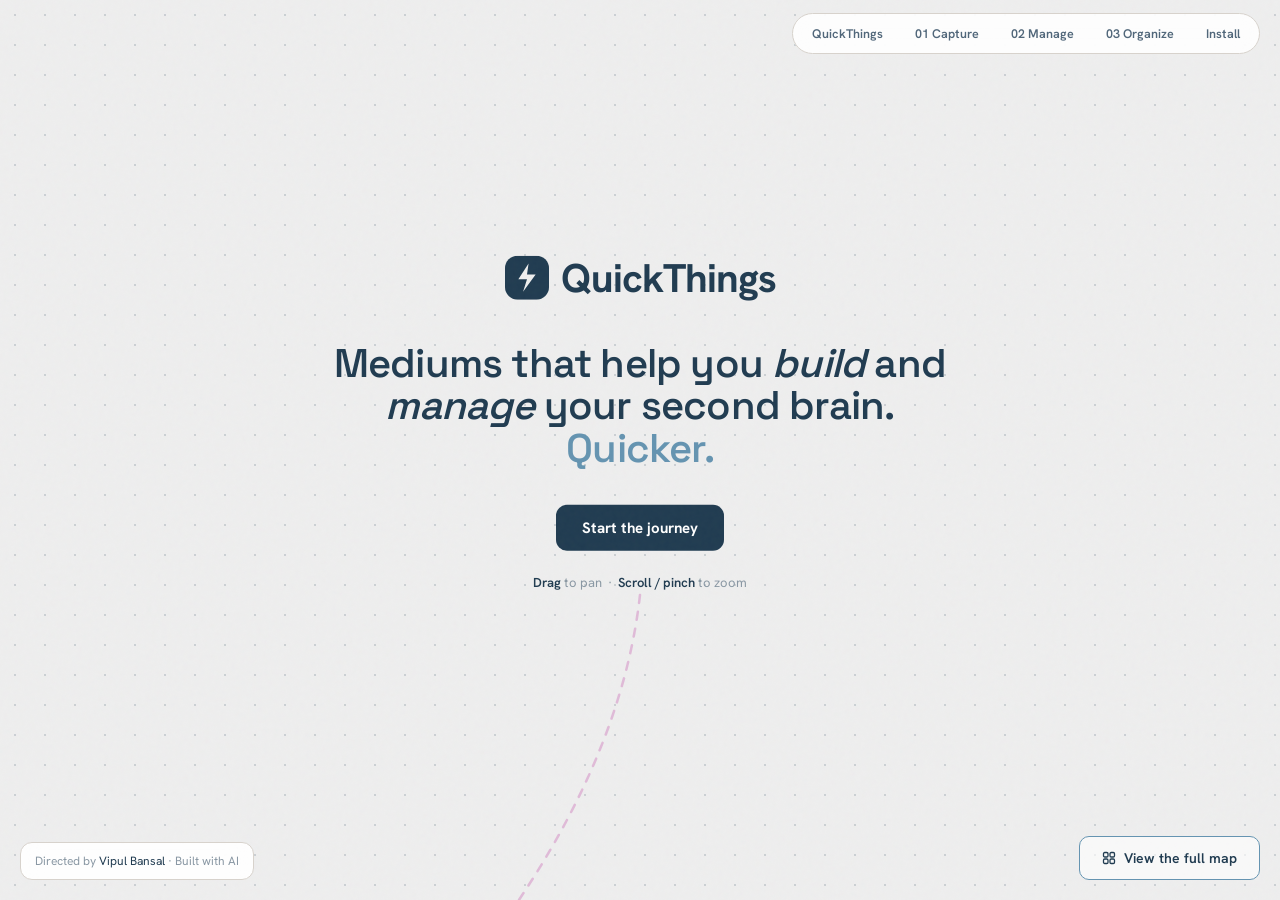
<file: index.html>
<!DOCTYPE html>
<html lang="en">
<head>
  <meta charset="UTF-8">
  <meta name="viewport" content="width=device-width, initial-scale=1.0, maximum-scale=1.0, user-scalable=no">
  <title>QuickThings — Your Obsidian knowledge workflow, complete.</title>
  <link rel="canonical" href="https://quickthings.in">
  <link rel="sitemap" type="application/xml" href="/sitemap.xml">
  <meta name="description" content="Explore the QuickClip product family as a knowledge map — capture from the web, manage in Obsidian, organize into connected knowledge.">
  <meta name="theme-color" content="#EEEEEE">
  <meta property="og:type"        content="website">
  <meta property="og:url"         content="https://quickthings.in">
  <meta property="og:site_name"   content="QuickThings">
  <meta property="og:title"       content="QuickThings — Your Obsidian knowledge workflow, complete.">
  <meta property="og:description" content="Explore the QuickClip product family as a knowledge map — capture from the web, manage in Obsidian, organize into connected knowledge.">
  <meta name="twitter:card"        content="summary_large_image">
  <meta name="twitter:title"       content="QuickThings — Your Obsidian knowledge workflow, complete.">
  <meta name="twitter:description" content="Explore the QuickClip product family as a knowledge map — capture from the web, manage in Obsidian, organize into connected knowledge.">
  <meta property="og:image"        content="https://quickthings.in/assets/quickthings-OG.png">
  <meta property="og:image:width"  content="1200">
  <meta property="og:image:height" content="630">
  <meta property="og:image:alt"    content="QuickThings — Capture, Manage, Organize your Obsidian knowledge">
  <meta name="twitter:image"       content="https://quickthings.in/assets/quickthings-OG.png">
  <link rel="icon" href="assets/logo.svg" type="image/svg+xml">
  <link rel="preconnect" href="https://fonts.googleapis.com">
  <link rel="preconnect" href="https://fonts.gstatic.com" crossorigin>
  <link href="https://fonts.googleapis.com/css2?family=Hanken+Grotesk:ital,wght@0,400..700;1,400..700&family=Space+Grotesk:wght@400..700&display=swap" rel="stylesheet">
  <link rel="stylesheet" href="style.css">
  <script type="application/ld+json">
  {
    "@context": "https://schema.org",
    "@graph": [
      {
        "@type": "Organization",
        "@id": "https://quickthings.in/#organization",
        "name": "QuickThings",
        "url": "https://quickthings.in",
        "logo": "https://quickthings.in/assets/logo.svg",
        "description": "Personal knowledge management tools built for Obsidian users."
      },
      {
        "@type": "WebSite",
        "@id": "https://quickthings.in/#website",
        "url": "https://quickthings.in",
        "name": "QuickThings",
        "publisher": { "@id": "https://quickthings.in/#organization" }
      }
    ]
  }
  </script>
</head>
<body>

  <noscript>
    <div class="nojs">
      <p>QuickThings is an interactive map — it needs JavaScript to pan and zoom.<br>
      Please enable JavaScript to explore.</p>
    </div>
  </noscript>

  <!-- TOP CHROME -->
  <div class="topbar">
    <a href="index.html" class="brand" title="QuickThings">
      <svg width="24" height="24" viewBox="0 0 28 28" fill="none" xmlns="http://www.w3.org/2000/svg">
        <rect width="28" height="28" rx="8" fill="#213C51"/>
        <path d="M15 5L8.5 15h5.5l-2.5 8 8-11h-5.5z" fill="#EEEEEE"/>
      </svg>
      <span class="brand-name">QuickThings</span>
    </a>

    <div class="chips" role="tablist" aria-label="Map destinations">
      <button class="chip" data-go="hub">QuickThings</button>
      <button class="chip" data-go="capture">01 Capture</button>
      <button class="chip" data-go="manage">02 Manage</button>
      <button class="chip" data-go="organize">03 Organize</button>
      <button class="chip" data-go="install">Install</button>
    </div>

  </div>

  <!-- THE CANVAS -->
  <div class="viewport" id="viewport">
    <div class="world" id="world">

      <!-- pipeline edges -->
      <svg class="edges" viewBox="0 0 3550 2600" xmlns="http://www.w3.org/2000/svg">
        <!-- Capture popup right → Manage left -->
        <path class="edge" d="M 868 1400 C 990 1540, 1150 1640, 1340 1680"/>
        <!-- Manage right → Organize left -->
        <path class="edge" d="M 2003 1680 C 2180 1560, 2390 1480, 2531 1380"/>
        <!-- Organize → Install -->
        <path class="edge quiet" d="M 3070 1430 C 2930 1760, 2300 2200, 1970 2500"/>
        <!-- Hub → Capture (faint) -->
        <path class="edge quiet" d="M 1600 400 C 1560 760, 1140 1080, 870 1230"/>
        <g>
          <rect x="979" y="1564" width="204" height="26" rx="13" fill="#e9f0f5" stroke="rgba(101,148,177,0.5)" stroke-width="1.5"/>
          <text class="edge-label" x="1081" y="1582" text-anchor="middle">saves to your vault</text>
        </g>
        <g>
          <rect x="2212" y="1512" width="110" height="26" rx="13" fill="#e9f0f5" stroke="rgba(101,148,177,0.5)" stroke-width="1.5"/>
          <text class="edge-label" x="2267" y="1530" text-anchor="middle">classify</text>
        </g>
      </svg>

      <!-- HUB -->
      <div class="hub">
        <a href="index.html" class="hub-brand" title="QuickThings">
          <svg width="44" height="44" viewBox="0 0 28 28" fill="none" xmlns="http://www.w3.org/2000/svg">
            <rect width="28" height="28" rx="8" fill="#213C51"/>
            <path d="M15 5L8.5 15h5.5l-2.5 8 8-11h-5.5z" fill="#EEEEEE"/>
          </svg>
          <span class="brand-name">QuickThings</span>
        </a>
        <h1 class="hub-sub">Mediums that help you <i>build</i> and <i>manage</i> your second brain.<br><em>Quicker.</em></h1>
        <div class="hub-actions">
          <button class="btn-primary large" data-go="capture">Start the journey</button>
        </div>
        <div class="hub-hint"><b>Drag</b> to pan &nbsp;·&nbsp; <b>Scroll / pinch</b> to zoom</div>
      </div>

      <!-- CLUSTER 01: CAPTURE -->
      <div class="cluster" style="left: 530px; top: 1380px;" data-go="capture">
        <div class="ghost-num">01</div>
        <div class="cluster-row">
          <div class="info-card" id="cap-card">
            <div class="info-tag">QuickClip Capture · Chrome Extension</div>
            <h2>Capture everything <em>that's important.</em></h2>
            <p class="sub">Text highlights on webpages or PDFs, full web page, tweet, YouTube or Vimeo video moments, into your vault as clean Markdown, tagged with recall notes.</p>
            <ul class="feat">
              <li>Highlights stay marked on revisit</li>
              <li>Tag suggestions based on your usage history</li>
              <li>Manage multiple vaults in just a switch</li>
              <li>Add directly to your Daily Note (try clicking on the Daily Note toggle →)</li>
            </ul>
            <a href="https://chromewebstore.google.com/detail/quickclip-capture/edabdpgppnhbogfpdghjekdalmipflel" target="_blank" rel="noopener" class="btn-primary">Add to Chrome - It's free</a>
          </div>
          <div class="popup-mockup" id="cap-popup">
            <div class="pm-topbar">
              <div class="pm-topbar-left">
                <span class="pm-logo">QuickClip Capture</span>
                <div class="pm-vault-switcher">
                  <span class="pm-online-dot"></span>
                  <span>My Vault</span>
                  <span class="pm-vault-arrow">▾</span>
                </div>
              </div>
              <div class="pm-settings-icon">
                <svg xmlns="http://www.w3.org/2000/svg" width="15" height="15" viewBox="0 0 24 24" fill="none" stroke="currentColor" stroke-width="2" stroke-linecap="round" stroke-linejoin="round"><path d="M12.22 2h-.44a2 2 0 0 0-2 2v.18a2 2 0 0 1-1 1.73l-.43.25a2 2 0 0 1-2 0l-.15-.08a2 2 0 0 0-2.73.73l-.22.38a2 2 0 0 0 .73 2.73l.15.1a2 2 0 0 1 1 1.72v.51a2 2 0 0 1-1 1.74l-.15.09a2 2 0 0 0-.73 2.73l.22.38a2 2 0 0 0 2.73.73l.15-.08a2 2 0 0 1 2 0l.43.25a2 2 0 0 1 1 1.73V20a2 2 0 0 0 2 2h.44a2 2 0 0 0 2-2v-.18a2 2 0 0 1 1-1.73l.43-.25a2 2 0 0 1 2 0l.15.08a2 2 0 0 0 2.73-.73l.22-.39a2 2 0 0 0-.73-2.73l-.15-.08a2 2 0 0 1-1-1.74v-.5a2 2 0 0 1 1-1.74l.15-.09a2 2 0 0 0 .73-2.73l-.22-.38a2 2 0 0 0-2.73-.73l-.15.08a2 2 0 0 1-2 0l-.43-.25a2 2 0 0 1-1-1.73V4a2 2 0 0 0-2-2z"/><circle cx="12" cy="12" r="3"/></svg>
              </div>
            </div>
            <div class="pm-body">
              <div class="pm-folder-section" id="pm-folder-section">
                <span class="pm-field-label">Folder</span>
                <div class="pm-folder-picker pm-folder-val">PKM Notes</div>
              </div>
              <div class="pm-field-label-row">
                <span class="pm-field-label">Destination</span>
                <div class="pm-toggle-row" id="pm-daily-toggle" style="cursor:pointer">
                  <div class="pm-toggle-track" id="pm-toggle-track"><div class="pm-toggle-thumb" id="pm-toggle-thumb"></div></div>
                  <span>Daily Note</span>
                </div>
              </div>
              <div class="pm-input pm-dest-val" id="pm-dest-normal">Building a Second Brain</div>
              <div class="pm-daily-note-target pm-collapsed" id="pm-dest-daily">
                <span>📅</span> Daily Notes / <span id="pm-daily-date">June 13, 2026.md</span>
              </div>
              <span class="pm-field-label">Tags</span>
              <div class="pm-tags-box pm-tags-val">
                <span class="pm-chip">#pkm</span>
                <span class="pm-chip">#ideas</span>
                              </div>
              <span class="pm-field-label">Note</span>
              <div class="pm-textarea pm-note-val" style="color:var(--text-2)">Connect to Zettelkasten entry on knowledge synthesis.</div>
              <div class="pm-save-btn" id="pm-save-btn">Save Highlight</div>
              <div class="pm-full-page-btn" id="pm-full-page-btn">or save full page</div>
              <div class="pm-open-obsidian" id="pm-open-obsidian">Open in Obsidian →</div>
              <div class="pm-status" id="pm-status">
                <span class="pm-status-icon">📋</span>
                <div class="pm-status-body">
                  <strong>Highlight ready</strong>
                  <em>"the best ideas come from connecting what you already know"</em>
                </div>
              </div>
            </div>
          </div>
        </div>
      </div>

      <!-- CLUSTER 02: MANAGE -->
      <div class="cluster teal" style="left: 1640px; top: 1740px;" data-go="manage">
        <div class="ghost-num">02</div>
        <div class="cluster-row">
          <div class="ob-window" id="mgr-window">
            <div class="ob-titlebar">
              <span class="ob-dot"></span><span class="ob-dot"></span><span class="ob-dot"></span>
              <span class="ob-title">PKM Research - Obsidian</span>
            </div>
            <div class="ob-body">

              <!-- HIGHLIGHT -->
              <div class="ob-clip-view active" data-clip="highlight">
                <div class="ob-heading">Building a Second Brain</div>
                <div class="qc-note"><svg class="qc-note-icon" width="12" height="12" viewBox="0 0 14 14" fill="none" stroke="currentColor" stroke-width="1.4" stroke-linejoin="round" stroke-linecap="round"><path d="M2 2h10a1 1 0 011 1v6a1 1 0 01-1 1H5l-3 2V3a1 1 0 011-1z"/></svg> Connect to Zettelkasten entry on knowledge synthesis.</div>
                <div class="qc-callout">
                  <div class="qc-head">
                    <svg width="12" height="12" viewBox="0 0 14 14" fill="none"><path d="M2 8.5L7 2h2L6 7h4l-6.5 5.5L6 8.5H2z" fill="#f0a585"/></svg>
                    Highlight - The best ideas come from…
                  </div>
                  <div class="qc-body">the best ideas come from connecting what you already know</div>
                  <div class="qc-meta">
                    <span class="qc-tag">#pkm</span><span class="qc-tag">#ideas</span>
                    <span>·</span><span>26 May 2026</span>
                    <span class="qc-close">×</span>
                  </div>
                </div>
              </div>

              <!-- FULL PAGE -->
              <div class="ob-clip-view" data-clip="full-page">
                <div class="ob-heading">Building a Second Brain</div>
                <div class="qc-fp-bar"><div class="qc-fp-fill" style="width:32%"></div></div>
                <div class="qc-fp-meta">
                  <span>Tiago Forte</span><span class="sep">·</span><span>8 min read</span><span class="sep">·</span><span>1,840 words</span>
                </div>
                <div class="qc-fp-sub">12 Apr 2026 · fortelabs.com</div>
                <p class="qc-fp-body">The best ideas don't come from reading more books, they come from connecting what you already know and building a system that surfaces them when you need them most…</p>
                <div class="qc-meta" style="margin-top:9px">
                  <span class="qc-tag">#pkm</span><span class="qc-tag">#ideas</span>                  <span>·</span><span>26 May 2026</span>
                </div>
              </div>

              <!-- TWEET -->
              <div class="ob-clip-view" data-clip="tweet">
                <div class="qc-note"><svg class="qc-note-icon" width="12" height="12" viewBox="0 0 14 14" fill="none" stroke="currentColor" stroke-width="1.4" stroke-linejoin="round" stroke-linecap="round"><path d="M2 2h10a1 1 0 011 1v6a1 1 0 01-1 1H5l-3 2V3a1 1 0 011-1z"/></svg> connecting ideas over time</div>
                <div class="qc-tweet-card">
                  <div class="qc-tweet-top">
                    <div class="qc-avatar">TF</div>
                    <div>
                      <div class="qc-tname">Tiago Forte</div>
                      <div class="qc-thandle">@tiagoforte</div>
                    </div>
                  </div>
                  <div class="qc-tweet-text">The best ideas don't come from reading more. They come from connecting what you already know.</div>
                  <div class="qc-tweet-foot">♥ 2.4k &nbsp;·&nbsp; ↩ 847 &nbsp;·&nbsp; 14 May 2026</div>
                </div>
                <div class="qc-meta" style="margin-top:9px">
                  <span class="qc-tag">#pkm</span><span class="qc-tag">#ideas</span>
                  <span>·</span><span>26 May 2026</span>
                  <span class="qc-close">×</span>
                </div>
              </div>

              <!-- PDF HIGHLIGHT -->
              <div class="ob-clip-view" data-clip="pdf">
                <div class="ob-heading">BASB_Notes.pdf</div>
                <div class="qc-callout">
                  <div class="qc-head">
                    <svg width="12" height="12" viewBox="0 0 14 14" fill="none"><rect x="2" y="1" width="8" height="11" rx="1" stroke="#f0a585" stroke-width="1.3" fill="none"/><path d="M4 5h5M4 7h5M4 9h3" stroke="#f0a585" stroke-width="1.1" stroke-linecap="round"/></svg>
                    PDF Highlight - Page 47
                  </div>
                  <div class="qc-body">the best ideas come from connecting what you already know</div>
                  <div class="qc-meta">
                    <span class="qc-tag">#pkm</span><span class="qc-tag">#ideas</span>
                    <span>·</span><span>26 May 2026</span>
                    <span class="qc-close">×</span>
                  </div>
                </div>
              </div>

              <!-- VIDEO CLIP -->
              <div class="ob-clip-view" data-clip="video">
                <div class="qc-vthumb">
                  <div class="qc-vplay">▶</div>
                  <div>
                    <div class="qc-vtitle">Building a Second Brain</div>
                    <div class="qc-vchan">Ali Abdaal · YouTube</div>
                  </div>
                  <div class="qc-vscrub"><div class="qc-vscrub-fill"></div></div>
                </div>
                <table class="qc-vtable">
                  <thead><tr>
                    <th>TIME</th><th>NOTE</th><th>TAGS</th><th></th>
                  </tr></thead>
                  <tbody>
                    <tr>
                      <td><span class="qc-ts">▶ 2:15</span></td>
                      <td>on capturing ideas before they fade</td>
                      <td><span class="qc-tag">#pkm</span></td>
                      <td><span class="qc-close">×</span></td>
                    </tr>
                    <tr>
                      <td><span class="qc-ts">▶ 8:42</span></td>
                      <td>CODE method explained</td>
                      <td><span class="qc-tag">#ideas</span></td>
                      <td><span class="qc-close">×</span></td>
                    </tr>
                    <tr>
                      <td><span class="qc-ts">▶ 14:30</span></td>
                      <td>connecting notes with links</td>
                      <td><span class="qc-tag">#pkm</span></td>
                      <td><span class="qc-close">×</span></td>
                    </tr>
                  </tbody>
                </table>
              </div>

              <!-- IMAGE -->
              <div class="ob-clip-view" data-clip="image">
                <div class="qc-note"><svg class="qc-note-icon" width="12" height="12" viewBox="0 0 14 14" fill="none" stroke="currentColor" stroke-width="1.4" stroke-linejoin="round" stroke-linecap="round"><path d="M2 2h10a1 1 0 011 1v6a1 1 0 01-1 1H5l-3 2V3a1 1 0 011-1z"/></svg> screenshot from PKM workflow</div>
                <div class="qc-img-mock">
                  <svg width="40" height="30" viewBox="0 0 40 30" fill="none" xmlns="http://www.w3.org/2000/svg">
                    <rect width="40" height="30" rx="3" fill="rgba(255,255,255,0.04)"/>
                    <path d="M4 22 L12 14 L18 20 L26 10 L36 22Z" fill="rgba(101,148,177,0.28)" stroke="rgba(101,148,177,0.55)" stroke-width="1" stroke-linejoin="round"/>
                    <circle cx="10" cy="9" r="3" fill="rgba(221,174,211,0.6)"/>
                  </svg>
                </div>
                <div class="qc-meta" style="margin-top:7px">
                  <span class="qc-tag">#pkm</span><span class="qc-tag">#ideas</span>
                  <span>·</span><span>26 May 2026</span>
                  <span class="qc-close">×</span>
                </div>
              </div>

            </div>
          </div>
          <div class="info-card" id="mgr-card">
            <div class="info-tag">QuickClip Capture Manager · Obsidian plugin</div>
            <h2>Your web captures, <em>beautifully rendered.</em></h2>
            <p class="sub">The only web clipper with a companion manager inside Obsidian, a native reading view, plus a panel to edit, annotate, and delete without hunting through files.</p>
            <ul class="feat">
              <li>Rich reading view, all clip types</li>
              <li>Inline tag &amp; note editing</li>
              <li>Collapsible cards, per-type colors</li>
            </ul>
            <a href="https://community.obsidian.md/plugins/quickclip-capture" target="_blank" rel="noopener" class="btn-primary">Install Plugin</a>
          </div>
        </div>
      </div>

      <!-- CLUSTER 03: ORGANIZE -->
      <div class="cluster navy" style="left: 2980px; top: 1380px;" data-go="organize">
        <div class="ghost-num">03</div>
        <div class="cluster-row">
          <div class="info-card" id="org-card">
            <div class="info-tag">Quick Organize · Obsidian plugin</div>
            <h2>Capturing is easy. <em>Processing is hard.</em></h2>
            <p class="sub">A dashboard that classifies, links, and tracks all your notes into organized knowledge. Based on <a href="https://portent.md/" target="_blank" rel="noopener" class="okf-link">PORTENT</a>, supports <span class="okf-wrap"><a href="https://cloud.google.com/blog/products/data-analytics/how-the-open-knowledge-format-can-improve-data-sharing/" target="_blank" rel="noopener" class="okf-link">OKF</a><span class="tooltip">Open Knowledge Format</span></span></p>
            <ul class="feat">
              <li>Portent type system - 8 types</li>
              <li>Link clips to projects &amp; topics</li>
              <li>Organized tracker &amp; archive</li>
            </ul>
            <a href="https://community.obsidian.md/plugins/quickclip-organize" target="_blank" rel="noopener" class="btn-primary">Install Plugin</a>
          </div>
          <div class="org-table-mock" id="org-graph">
            <div class="otm-tabs">
              <span class="otm-tab active">All Clips</span>
              <span class="otm-tab">Archived</span>
              <span class="otm-show-org"><span class="otm-chk on">✓</span> Show organized</span>
            </div>
            <div class="otm-filters">
              <span class="otm-fl">Type</span><span class="otm-fv">All types</span>
              <span class="otm-fl">Progress</span><span class="otm-fv">All</span>
              <span class="otm-fl">Date</span><span class="otm-fv">All time</span>
            </div>
            <table class="otm-table">
              <thead><tr>
                <th class="col-title">TITLE ↕</th>
                <th class="col-type">TYPE ↕</th>
                <th class="col-saved">SAVED ↓</th>
                <th class="col-belongs">BELONGS TO</th>
                <th class="col-org">Organized</th>
                <th class="col-prog">Progress</th>
              </tr></thead>
              <tbody>
                <tr>
                  <td class="otm-title">The best ideas come from…</td>
                  <td><span class="otm-badge">Note</span></td>
                  <td class="otm-muted">26 May</td>
                  <td class="otm-belongs">PKM Research</td>
                  <td class="otm-org-cell"><span class="otm-chk on">✓</span></td>
                  <td class="otm-prog"><span class="pd pd1">●</span><span class="pd pd2">●</span><span class="pd pd3 off">●</span></td>
                </tr>
                <tr>
                  <td class="otm-title">Building a Second Brain</td>
                  <td><span class="otm-badge topic">Topic</span></td>
                  <td class="otm-muted">26 May</td>
                  <td class="otm-belongs dim">Search notes…</td>
                  <td class="otm-org-cell"><span class="otm-chk"></span></td>
                  <td class="otm-prog"><span class="pd pd1">●</span><span class="pd pd2 off">●</span><span class="pd pd3 off">●</span></td>
                </tr>
                <tr>
                  <td class="otm-title">Tiago Forte</td>
                  <td><span class="otm-badge person">Person</span></td>
                  <td class="otm-muted">14 May</td>
                  <td class="otm-belongs dim">Search notes…</td>
                  <td class="otm-org-cell"><span class="otm-chk"></span></td>
                  <td class="otm-prog"><span class="pd pd1">●</span><span class="pd pd2 off">●</span><span class="pd pd3 off">●</span></td>
                </tr>
                <tr>
                  <td class="otm-title">BASB · Ali Abdaal</td>
                  <td><span class="otm-badge">Note</span></td>
                  <td class="otm-muted">12 Apr</td>
                  <td class="otm-belongs dim">Search notes…</td>
                  <td class="otm-org-cell"><span class="otm-chk"></span></td>
                  <td class="otm-prog"><span class="pd pd1">●</span><span class="pd pd2 off">●</span><span class="pd pd3 off">●</span></td>
                </tr>
                <tr>
                  <td class="otm-title">Zettelkasten</td>
                  <td><span class="otm-badge topic">Topic</span></td>
                  <td class="otm-muted">8 Apr</td>
                  <td class="otm-belongs dim">Search notes…</td>
                  <td class="otm-org-cell"><span class="otm-chk"></span></td>
                  <td class="otm-prog"><span class="pd pd1">●</span><span class="pd pd2 off">●</span><span class="pd pd3 off">●</span></td>
                </tr>
              </tbody>
            </table>
          </div>
        </div>
      </div>

      <!-- STICKIES — positioned by JS via anchorSticky() -->
      <div id="s-faster" class="sticky">
        <span class="info-icon">i<span class="tooltip">Capture remembers your last saved destination, most used tags, and save mode, so that you don't have to reselect every time.</span></span>
        ~2× faster saves
      </div>
      <div id="s-cliptypes" class="sticky t x">
        <button class="sticky-head">6 clip types</button>
        <div class="sticky-body">
          <span class="mini-chip active" data-clip="highlight">Highlight</span><span class="mini-chip" data-clip="full-page">Full page</span><span class="mini-chip" data-clip="tweet">Tweet</span><span class="mini-chip" data-clip="pdf">PDF highlight</span><span class="mini-chip" data-clip="video">Video clip</span><span class="mini-chip" data-clip="image">Image</span>
        </div>
        <span class="plus">+</span>
      </div>
      <div id="s-hunting" class="sticky">
        <span class="info-icon">i<span class="tooltip">Every clip has a one-click delete in the reading view, no file hunting or manual cleanup. The plugin dashboard helps you manage all your clips from a single place.</span></span>
        delete without hunting
      </div>
      <div id="s-filter" class="sticky t">
        <div class="sticky-body clip-type-selector">
          <button class="clip-type-btn active" data-clip="highlight">Highlight</button>
          <button class="clip-type-btn" data-clip="full-page">Full page</button>
          <button class="clip-type-btn" data-clip="tweet">Tweet</button>
          <button class="clip-type-btn" data-clip="pdf">PDF</button>
          <button class="clip-type-btn" data-clip="video">Video clip</button>
          <button class="clip-type-btn" data-clip="image">Image</button>
        </div>
      </div>
      <div id="s-portent" class="sticky x">
        <span class="info-icon">i<span class="tooltip">Portent is an open specification for portable knowledge base systems. Learn more about it <a href="https://portent.md/" target="_blank" rel="noopener">here</a>.</span></span>
        <button class="sticky-head">Portent: 8 types</button>
        <div class="sticky-body">
          <span class="legend">Actionable</span>
          <span class="mini-chip port">Project</span><span class="mini-chip port">Operation</span><span class="mini-chip port">Responsibility</span><span class="mini-chip port">Task</span>
          <span class="legend">Knowledge</span>
          <span class="mini-chip entp">Event</span><span class="mini-chip entp">Note</span><span class="mini-chip entp">Topic</span><span class="mini-chip entp">Person</span>
        </div>
        <span class="plus">+</span>
      </div>
      <div id="s-selfbuild" class="sticky t">organized notes, self building knowledge</div>

      <!-- INSTALL -->
      <div class="cluster" style="left: 1600px; top: 2500px;" data-go="install">
        <div class="install-wrap">
          <h2>Start with one. Use all <em>three.</em></h2>
          <p>Each medium works standalone. Together they complete your workflow.</p>
          <div class="cta-cards">
            <div class="cta-card">
              <div class="cta-num">01</div>
              <div class="cta-title">Capture</div>
              <p class="cta-desc">Clip the web into Obsidian in seconds - highlights, pages, tweets, PDFs, videos.</p>
              <a href="https://chromewebstore.google.com/detail/quickclip-capture/edabdpgppnhbogfpdghjekdalmipflel" target="_blank" rel="noopener" class="btn-primary">Add to Chrome</a>
            </div>
            <div class="cta-card">
              <div class="cta-num">02</div>
              <div class="cta-title">Manage</div>
              <p class="cta-desc">Render every clip as a beautiful card and manage them all inside Obsidian.</p>
              <a href="https://community.obsidian.md/plugins/quickclip-capture" target="_blank" rel="noopener" class="btn-primary">Install Plugin</a>
            </div>
            <div class="cta-card">
              <div class="cta-num">03</div>
              <div class="cta-title">Organize</div>
              <p class="cta-desc">Classify, link, and track your notes into a structured knowledge graph.</p>
              <a href="https://community.obsidian.md/plugins/quickclip-organize" target="_blank" rel="noopener" class="btn-primary">Install Plugin</a>
            </div>
          </div>
        </div>
      </div>

    </div>
  </div>

  <!-- BOTTOM CHROME -->
  <div class="hint">
    <span>Directed by <a href="https://www.linkedin.com/in/bansalvip/" target="_blank" rel="noopener">Vipul Bansal</a> · Built with AI</span>
  </div>

  <button class="btn-map" id="viewmap" style="position:fixed;right:20px;bottom:20px;z-index:100;">
    <svg id="viewmap-icon" width="14" height="14" viewBox="0 0 14 14" fill="none"><rect x="1.5" y="1.5" width="4.5" height="4.5" rx="1.2" stroke="currentColor" stroke-width="1.3"/><rect x="8" y="1.5" width="4.5" height="4.5" rx="1.2" stroke="currentColor" stroke-width="1.3"/><rect x="1.5" y="8" width="4.5" height="4.5" rx="1.2" stroke="currentColor" stroke-width="1.3"/><rect x="8" y="8" width="4.5" height="4.5" rx="1.2" stroke="currentColor" stroke-width="1.3"/></svg>
    <span id="viewmap-label">View the full map</span>
  </button>

  <script src="main.js"></script>
  <script>
    if (location.hostname === 'quickthings.in') {
      var s = document.createElement('script');
      s.async = true;
      s.src = 'https://www.googletagmanager.com/gtag/js?id=G-WBWJW3R2Z4';
      document.head.appendChild(s);
      window.dataLayer = window.dataLayer || [];
      function gtag(){dataLayer.push(arguments);}
      gtag('js', new Date());
      gtag('config', 'G-WBWJW3R2Z4');
    }
  </script>
</body>
</html>
</file>
<file: style.css>
*, *::before, *::after { box-sizing: border-box; margin: 0; padding: 0; }

:root {
  --bg:            #EEEEEE;
  --ink:           #213C51;
  --steel:         #6594B1;
  --mauve:         #DDAED3;
  --navy:          #213C51;
  /* legacy aliases — repointed to the new palette so existing var() usages migrate */
  --orange:        #6594B1;   /* → steel */
  --orange-soft:   #e9f0f5;   /* → light steel */
  --orange-border: #213C51;   /* → ink */
  --orange-grad:   linear-gradient(to bottom, #2E5077, #213C51); /* → navy CTA */
  --teal:          #6594B1;   /* → steel */
  --teal-dark:     #213C51;   /* → ink/navy */
  --teal-light:    #e9f0f5;   /* → light steel */
  --card-border:   #d7d2cc;   /* soft neutral hairline */
  --text:          #233240;
  --text-2:        #51677a;
  --text-muted:    #8a98a4;
  --font:          'Hanken Grotesk', sans-serif;
  --display:       'Space Grotesk', sans-serif;
}

html, body {
  height: 100%;
  overflow: hidden;
  overscroll-behavior: none;
}

body {
  font-family: var(--font);
  background: var(--bg);
  color: var(--text);
  line-height: 1.5;
}

/* ── VIEWPORT + WORLD ── */
.viewport {
  position: fixed;
  inset: 0;
  overflow: hidden;
  touch-action: none;
  cursor: default;
  /* obsidian-canvas dot grid */
  background-image: radial-gradient(rgba(33,60,81,0.17) 1.3px, transparent 1.3px);
  background-size: 30px 30px;
}
.viewport.dragging { cursor: grabbing; }

.world {
  position: absolute;
  top: 0;
  left: 0;
  width: 3550px;
  height: 2950px;
  transform-origin: 0 0;
  will-change: transform;
}
.world.glide { transition: transform 0.95s cubic-bezier(0.22, 0.8, 0.25, 1); }

/* grain */
body::after {
  content: '';
  position: fixed;
  inset: 0;
  background-image: url("data:image/svg+xml,%3Csvg viewBox='0 0 200 200' xmlns='http://www.w3.org/2000/svg'%3E%3Cfilter id='n'%3E%3CfeTurbulence type='fractalNoise' baseFrequency='0.85' numOctaves='4' stitchTiles='stitch'/%3E%3C/filter%3E%3Crect width='100%25' height='100%25' filter='url(%23n)'/%3E%3C/svg%3E");
  opacity: 0.025;
  pointer-events: none;
  z-index: 50;
}

/* ── PIPELINE EDGES ── */
.edges {
  position: absolute;
  inset: 0;
  width: 100%;
  height: 100%;
  pointer-events: none;
}

.edge {
  stroke: rgba(101,148,177,0.78);
  stroke-width: 2.5;
  fill: none;
  stroke-dasharray: 8 9;
  stroke-linecap: round;
  animation: edge-flow 40s linear infinite;
}

.edge.quiet { stroke: rgba(221,174,211,0.8); }

@keyframes edge-flow {
  to { stroke-dashoffset: -640; }
}

.edge-label {
  font-family: var(--display);
  font-style: normal;
  font-size: 18px;
  fill: var(--text-2);
}

/* ── HUB (headline) ── */
.hub {
  position: absolute;
  left: 1600px;
  top: 400px;
  transform: translate(-50%, -50%);
  width: 760px;
  text-align: center;
}

@keyframes pulse-dot {
  0%, 100% { opacity: 1; transform: scale(1); }
  50%       { opacity: 0.55; transform: scale(1.35); }
}

.hub h1 {
  font-family: var(--display);
  font-size: 40px;
  font-weight: 560;
  letter-spacing: -0.02em;
  line-height: 1.06;
  color: var(--navy);
  margin-bottom: 35px;
}

/* brand mark: centered above the hero on home/overview, top-left on clusters */
.hub-brand {
  display: inline-flex;
  align-items: center;
  gap: 12px;
  text-decoration: none;
  margin-bottom: 35px;
}
.hub-brand .brand-name { font-size: 40px; }
.topbar .brand { transition: opacity 0.35s ease; }
.topbar .brand { opacity: 0; pointer-events: none; }
body.at-cluster .topbar .brand { opacity: 1; pointer-events: auto; }

.hub h1 em { font-style: normal; color: var(--orange); }
.hub-sub em { font-style: normal; color: var(--navy); }
.hub-sub i { font-style: italic; }


.hub-actions {
  display: flex;
  align-items: center;
  justify-content: center;
  gap: 14px;
  flex-wrap: wrap;
}

.btn-map {
  display: inline-flex;
  align-items: center;
  gap: 8px;
  font-family: var(--font);
  font-size: 14px;
  font-weight: 600;
  color: var(--teal-dark);
  background: rgba(255,255,255,0.6);
  border: 1px solid var(--teal);
  border-radius: 10px;
  padding: 12px 22px;
  cursor: pointer;
  transition: background 0.15s, box-shadow 0.15s;
}
.btn-map:hover { background: var(--teal-light); box-shadow: 0 4px 14px rgba(101,148,177,0.3); }

.hub-hint {
  font-size: 13px;
  color: var(--text-muted);
  margin-top: 22px;
}
.hub-hint b { color: var(--teal-dark); font-weight: 600; }

/* ── CLUSTERS ── */
.cluster {
  position: absolute;
  transform: translate(-50%, -50%);
  cursor: default;
}

.ghost-num {
  position: absolute;
  top: -180px;
  left: 50%;
  transform: translateX(-50%);
  font-family: var(--display);
  font-style: normal;
  font-size: 230px;
  font-weight: 500;
  line-height: 1;
  color: transparent;
  -webkit-text-stroke: 1.5px rgba(221,174,211,0.6);
  pointer-events: none;
  user-select: none;
  white-space: nowrap;
}

.cluster-row {
  display: flex;
  align-items: center;
  gap: 36px;
  position: relative;
}

.info-card {
  width: 330px;
  background: white;
  border: 2px solid var(--ink);
  border-radius: 14px;
  padding: 26px 26px 28px;
  box-shadow: 6px 6px 0 var(--ink);
}

.info-tag {
  font-size: 10.5px;
  font-weight: 700;
  letter-spacing: 0.09em;
  text-transform: uppercase;
  color: var(--steel);
  margin-bottom: 10px;
}

.info-card h2 {
  font-family: var(--display);
  font-size: 25px;
  font-weight: 580;
  letter-spacing: -0.015em;
  line-height: 1.15;
  color: var(--navy);
  margin-bottom: 12px;
}

.info-card h2 em { font-style: normal; color: var(--steel); }

.info-card .sub {
  font-size: 13.5px;
  color: var(--text-2);
  line-height: 1.6;
  margin-bottom: 16px;
}

.feat {
  list-style: none;
  display: flex;
  flex-direction: column;
  gap: 7px;
  margin-bottom: 20px;
}

.feat li {
  display: flex;
  align-items: center;
  gap: 8px;
  font-size: 12.5px;
  color: var(--text-2);
  font-weight: 500;
}

.feat li::before {
  content: '';
  width: 14px; height: 14px;
  flex-shrink: 0;
  background: var(--teal-light);
  border: 1.5px solid var(--teal);
  border-radius: 50%;
  background-image: url("data:image/svg+xml,%3Csvg width='8' height='8' viewBox='0 0 10 10' fill='none' xmlns='http://www.w3.org/2000/svg'%3E%3Cpath d='M2 5l2.5 2.5L8 3' stroke='%23213C51' stroke-width='1.5' stroke-linecap='round' stroke-linejoin='round'/%3E%3C/svg%3E");
  background-repeat: no-repeat;
  background-position: center;
}

.btn-primary {
  display: inline-flex;
  align-items: center;
  gap: 7px;
  background: var(--ink);
  color: white;
  border: none;
  border-radius: 9px;
  padding: 11px 20px;
  font-family: var(--font);
  font-size: 13px;
  font-weight: 700;
  text-decoration: none;
  cursor: pointer;
  transition: background 0.15s ease;
  white-space: nowrap;
}
.btn-primary:hover { background: #2E5077; }
.btn-primary:active { background: #16293a; }

.btn-primary.large { font-size: 15px; padding: 13px 26px; border-radius: 11px; }

/* sticky notes */
.sticky {
  position: absolute;
  background: var(--mauve);
  border: 2px solid var(--ink);
  border-radius: 8px;
  padding: 10px 14px;
  font-size: 12.5px;
  color: var(--ink);
  box-shadow: 4px 4px 0 var(--ink);
  white-space: nowrap;
  z-index: 5;
}

.sticky.t { background: var(--mauve); }


/* sticky tooltip */
.info-icon {
  position: absolute;
  top: -7px;
  right: -7px;
  width: 15px;
  height: 15px;
  border-radius: 50%;
  background: var(--teal-dark);
  color: white;
  font-size: 9px;
  font-weight: 700;
  font-family: var(--font);
  font-style: italic;
  display: flex;
  align-items: center;
  justify-content: center;
  cursor: pointer;
  z-index: 20;
}
.info-icon:hover .tooltip { opacity: 1; }

.okf-wrap { position: relative; display: inline; }
.okf-wrap::after { content: '.'; }
.okf-link { color: var(--steel); text-decoration: underline dotted; text-underline-offset: 2px; cursor: pointer; }
.okf-wrap:hover .tooltip { opacity: 1; pointer-events: auto; }
.okf-wrap .tooltip { bottom: calc(100% + 6px); width: 190px; left: 50%; text-align: center; }

.tooltip {
  position: absolute;
  bottom: calc(100% + 10px);
  left: 50%;
  transform: translateX(-50%);
  background: var(--navy);
  color: rgba(255,255,255,0.88);
  font-size: 11.5px;
  font-weight: 400;
  font-style: normal;
  font-family: var(--font);
  line-height: 1.55;
  padding: 9px 13px;
  border-radius: 9px;
  width: 230px;
  white-space: normal;
  pointer-events: none;
  opacity: 0;
  transition: opacity 0.2s ease;
  box-shadow: 0 4px 16px rgba(0,0,0,0.22);
  z-index: 20;
}

/* expandable stickies */
.sticky.x { padding: 0; }

.sticky-head {
  display: flex;
  align-items: center;
  justify-content: center;
  gap: 9px;
  font-family: var(--font);
  font-size: 12.5px;
  color: var(--ink);
  background: none;
  border: none;
  padding: 10px 14px 0;
  cursor: pointer;
  white-space: nowrap;
  min-width: 100%;
}


/* + button sits on the bottom border, centered */
.plus {
  position: absolute;
  bottom: -11px;
  left: 50%;
  transform: translateX(-50%);
  width: 22px;
  height: 22px;
  border-radius: 50%;
  background: var(--ink);
  color: transparent;
  font-size: 0;
  flex-shrink: 0;
  transition: transform 0.25s ease;
  cursor: pointer;
  border: 2px solid var(--mauve);
  box-shadow: 0 2px 6px rgba(0,0,0,0.12);
  z-index: 10;
}
/* draw the + with two centered bars (rotates to a clean × when open) */
.plus::before, .plus::after {
  content: '';
  position: absolute;
  top: 50%;
  left: 50%;
  width: 10px;
  height: 2px;
  background: white;
  border-radius: 1px;
}
.plus::before { transform: translate(-50%, -50%); }
.plus::after  { transform: translate(-50%, -50%) rotate(90deg); }
.sticky.t .plus { background: var(--ink); }
.sticky.open .plus { transform: translateX(-50%) rotate(45deg); }

.sticky-body {
  padding: 0 12px 14px;
  box-sizing: border-box;
  max-height: 0;
  opacity: 0;
  overflow: hidden;
  white-space: normal;
  display: grid;
  grid-template-columns: repeat(3, auto);
  gap: 4px;
  transition: max-height 0.35s ease, opacity 0.25s ease;
}

.sticky-body .legend { grid-column: 1 / -1; }

.sticky.open .sticky-body {
  max-height: 220px;
  opacity: 1;
}

.mini-chip {
  display: inline-block;
  background: white;
  border: 1px solid var(--card-border);
  border-radius: 6px;
  padding: 3px 9px;
  font-size: 11px;
  font-weight: 500;
  color: var(--text-2);
  margin: 2px 3px 2px 0;
  white-space: nowrap;
  cursor: default;
}
.legend, .qc-tag, .pm-chip, .otm-badge { cursor: default; }

/* interactive clip-type chips (drive the Capture popup) */
.mini-chip[data-clip] {
  cursor: pointer;
  transition: background 0.15s ease, color 0.15s ease, border-color 0.15s ease;
}
.mini-chip[data-clip]:hover { border-color: var(--ink); }
.mini-chip[data-clip].active {
  background: var(--ink);
  color: #fff;
  border-color: var(--ink);
}


.sticky-body .legend {
  display: block;
  font-size: 10px;
  font-weight: 600;
  letter-spacing: 0.06em;
  text-transform: uppercase;
  color: var(--ink);
  margin: 6px 0 3px;
}

/* ── clip type selector (s-filter sticky) ── */
.clip-type-selector {
  grid-template-columns: repeat(3, auto);
}

#s-filter {
  padding: 0;
}
#s-filter .sticky-body {
  max-height: 220px;
  opacity: 1;
  padding: 10px 12px 12px;
}

.clip-type-btn {
  background: white;
  border: 1px solid var(--card-border);
  border-radius: 6px;
  padding: 3px 9px;
  font-size: 11px;
  font-weight: 500;
  color: var(--text-2);
  font-family: var(--font);
  white-space: nowrap;
  cursor: pointer;
  transition: background 0.15s, border-color 0.15s, color 0.15s;
}
.clip-type-btn.active {
  background: var(--ink);
  border-color: var(--ink);
  color: #fff;
}

/* ── ob-window clip views ── */
.ob-clip-view { display: none; }
.ob-clip-view.active { display: block; }

.qc-close {
  margin-left: auto;
  width: 17px;
  height: 17px;
  border-radius: 50%;
  background: rgba(255,255,255,0.07);
  border: 1px solid rgba(255,255,255,0.13);
  color: rgba(255,255,255,0.4);
  font-size: 10px;
  font-family: var(--font);
  display: inline-flex;
  align-items: center;
  justify-content: center;
  cursor: default;
  line-height: 1;
  flex-shrink: 0;
}

/* full page */
.qc-fp-bar {
  height: 2px;
  background: rgba(255,255,255,0.1);
  border-radius: 1px;
  margin-bottom: 9px;
}
.qc-fp-fill {
  height: 100%;
  background: var(--orange);
  border-radius: 1px;
}
.qc-fp-meta {
  display: flex;
  gap: 5px;
  font-size: 10.5px;
  color: rgba(255,255,255,0.55);
  margin-bottom: 3px;
}
.qc-fp-meta .sep { opacity: 0.35; }
.qc-fp-sub {
  font-size: 10px;
  color: rgba(255,255,255,0.3);
  margin-bottom: 9px;
}
.qc-fp-body {
  font-size: 11px;
  color: rgba(255,255,255,0.65);
  line-height: 1.6;
}

/* tweet */
.qc-tweet-card {
  background: rgba(255,255,255,0.05);
  border: 1px solid rgba(255,255,255,0.08);
  border-radius: 8px;
  padding: 11px 13px;
}
.qc-tweet-top {
  display: flex;
  align-items: flex-start;
  gap: 9px;
  margin-bottom: 9px;
}
.qc-avatar {
  width: 28px; height: 28px;
  border-radius: 50%;
  background: var(--teal-dark);
  color: white;
  font-size: 10px;
  font-weight: 700;
  display: flex;
  align-items: center;
  justify-content: center;
  flex-shrink: 0;
}
.qc-tname { font-size: 11.5px; font-weight: 700; color: rgba(255,255,255,0.9); line-height: 1.3; }
.qc-thandle { font-size: 10px; color: rgba(255,255,255,0.38); }
.qc-tweet-text {
  font-size: 11.5px;
  color: rgba(255,255,255,0.8);
  line-height: 1.55;
  margin-bottom: 9px;
}
.qc-tweet-foot {
  font-size: 10px;
  color: rgba(255,255,255,0.32);
}

/* video clip */
.qc-vthumb {
  position: relative;
  background: rgba(0,0,0,0.35);
  border-radius: 6px;
  height: 52px;
  display: flex;
  align-items: center;
  justify-content: flex-start;
  gap: 10px;
  padding: 0 13px;
  margin-bottom: 8px;
  overflow: hidden;
}
.qc-vscrub {
  position: absolute;
  left: 0; right: 0; bottom: 0;
  height: 3px;
  background: rgba(255,255,255,0.12);
}
.qc-vscrub-fill {
  height: 100%;
  width: 15%;
  background: var(--steel);
  transition: width 0.55s cubic-bezier(0.22, 0.8, 0.25, 1);
}
.qc-vtable tr.vts-active { background: rgba(101,148,177,0.10); }
.qc-vtable tr.vts-active .qc-ts { background: rgba(101,148,177,0.5); color: #fff; }
.qc-vplay {
  width: 22px; height: 22px;
  border-radius: 50%;
  background: var(--orange);
  color: white;
  font-size: 9px;
  display: flex;
  align-items: center;
  justify-content: center;
  flex-shrink: 0;
}
.qc-vtitle { font-size: 11px; font-weight: 600; color: rgba(255,255,255,0.85); line-height: 1.3; }
.qc-vchan  { font-size: 10px; color: rgba(255,255,255,0.4); margin-top: 2px; }
.qc-vtable {
  width: 100%;
  border-collapse: collapse;
  font-size: 10.5px;
}
.qc-vtable thead tr { border-bottom: 1px solid rgba(255,255,255,0.1); }
.qc-vtable td:last-child { text-align: right; width: 24px; }
.qc-vtable th {
  padding: 5px 4px 5px 0;
  font-size: 9px;
  font-weight: 700;
  letter-spacing: 0.07em;
  text-transform: uppercase;
  color: rgba(255,255,255,0.28);
  text-align: left;
}
.qc-vtable tr { border-bottom: 1px solid rgba(255,255,255,0.05); }
.qc-vtable td { padding: 5px 4px 5px 0; color: rgba(255,255,255,0.6); vertical-align: middle; font-size: 10.5px; }
.qc-ts {
  display: inline-flex;
  align-items: center;
  background: rgba(101,148,177,0.18);
  border: 1px solid rgba(101,148,177,0.3);
  border-radius: 4px;
  padding: 1px 6px;
  font-size: 10px;
  color: #a9cce0;
  font-weight: 600;
  white-space: nowrap;
  cursor: pointer;
}

/* note field — rounded box with ○ icon, matches actual Obsidian render */
.qc-note {
  display: flex;
  align-items: flex-start;
  gap: 8px;
  font-size: 11px;
  color: rgba(255,255,255,0.55);
  line-height: 1.55;
  background: rgba(255,255,255,0.06);
  border-radius: 8px;
  padding: 8px 11px;
  margin-bottom: 10px;
}
.qc-note-icon {
  color: rgba(255,255,255,0.3);
  flex-shrink: 0;
  margin-top: 1px;
}

/* image */
.qc-img-mock {
  background: rgba(255,255,255,0.05);
  border: 1px solid rgba(255,255,255,0.07);
  border-radius: 6px;
  height: 72px;
  display: flex;
  align-items: center;
  justify-content: center;
  margin-bottom: 7px;
}
.qc-img-caption {
  font-size: 10px;
  color: rgba(255,255,255,0.32);
  text-align: center;
}

/* ── mockups (compact reuse) ── */
.popup-mockup {
  width: 310px;
  background: var(--bg);
  border-radius: 14px;
  border: 1px solid var(--card-border);
  box-shadow: 0 4px 12px rgba(0,0,0,0.07), 0 18px 48px rgba(33,60,81,0.14);
  overflow: hidden;
  font-size: 12px;
  transform: rotate(1.6deg);
  font-family: var(--font);
  color: var(--text);
}

/* Capture popup is taken out of flow so its height changes (clip-type
   rotation) never resize the cluster and shift the info card. Row width is
   pinned to its natural size (330 card + 36 gap + 310 popup) so the cluster's
   horizontal center stays put with the popup removed from flow. */
[data-go="capture"] .cluster-row { width: 676px; }
#cap-popup {
  position: absolute;
  top: 50%;
  right: 0;
  transform: translateY(-50%) rotate(1.6deg);
}

/* topbar */
.pm-topbar {
  padding: 13px 14px 10px;
  border-bottom: 1px solid var(--card-border);
  display: flex; align-items: flex-start; justify-content: space-between;
}
.pm-topbar-left { display: flex; flex-direction: column; gap: 4px; }
.pm-logo {
  font-size: 16px; font-weight: 800; letter-spacing: -0.05em; color: #213C51; line-height: 1.2;
}
.pm-vault-switcher {
  display: flex; align-items: center; gap: 4px;
  font-size: 11px; font-weight: 500; color: #999;
}
.pm-online-dot {
  width: 6px; height: 6px; background: #4caf7d; border-radius: 50%;
  box-shadow: 0 0 0 0 rgba(76,175,125,0.5);
  animation: pulse-dot 2.5s ease-in-out infinite;
  flex-shrink: 0;
}
.pm-vault-arrow { font-size: 10px; opacity: 0.6; }
.pm-settings-icon { color: #aaa; flex-shrink: 0; margin-top: 2px; }

/* field sections */
.pm-body { padding: 11px 14px 13px; display: flex; flex-direction: column; gap: 0; }

.pm-field-label {
  display: block;
  font-size: 9px; font-weight: 700; color: #3a4f60;
  text-transform: uppercase; letter-spacing: 0.07em;
  margin-bottom: 4px;
}
.pm-field-label-row {
  display: flex; justify-content: space-between; align-items: center; margin-bottom: 4px;
}
.pm-field-label-row .pm-field-label { margin-bottom: 0; }
.pm-toggle-row { display: flex; align-items: center; gap: 5px; font-size: 10px; font-weight: 500; color: #888; }
.pm-toggle-track {
  position: relative; width: 26px; height: 15px;
  background: #cfd3d8; border-radius: 8px; flex-shrink: 0;
}
.pm-toggle-thumb {
  position: absolute; width: 11px; height: 11px;
  background: white; border-radius: 50%; top: 2px; left: 2px;
  box-shadow: 0 1px 2px rgba(0,0,0,0.2);
}

.pm-input {
  width: 100%; padding: 7px 10px; margin-bottom: 9px;
  border: 1px solid #d7d2cc; border-radius: 8px;
  font-size: 11.5px; font-family: var(--font);
  background: #ffffff; color: var(--text);
}
/* smooth collapse/expand for the daily-note destination swap */
#pm-folder-section, #pm-dest-normal, #pm-dest-daily {
  max-height: 80px;
  overflow: hidden;
  transition: max-height 0.32s cubic-bezier(0.22, 0.8, 0.25, 1),
              opacity 0.24s ease,
              margin 0.28s ease,
              padding 0.28s ease,
              background 0.25s ease;
}
.pm-collapsed {
  max-height: 0 !important;
  opacity: 0 !important;
  margin-top: 0 !important;
  margin-bottom: 0 !important;
  padding-top: 0 !important;
  padding-bottom: 0 !important;
}
.pm-input.frozen {
  display: flex; justify-content: space-between; align-items: center;
  background: #f0eeec; color: #7a7a7a;
}
.pm-input.frozen::after { content: '🔒'; font-size: 9px; opacity: 0.55; }
.pm-folder-picker {
  display: flex; justify-content: space-between; align-items: center;
  padding: 7px 10px; margin-bottom: 9px;
  border: 1px solid #d7d2cc; border-radius: 8px;
  font-size: 11.5px; background: white; color: var(--text);
}
.pm-folder-picker::after { content: "▾"; font-size: 10px; color: #999; }

.pm-tags-box {
  border: 1px solid var(--teal);
  box-shadow: 0 0 0 3px rgba(101,148,177,0.18);
  border-radius: 8px; padding: 5px 8px; margin-bottom: 9px;
  display: flex; flex-wrap: wrap; gap: 4px; align-items: center;
  background: white;
}
.pm-chip {
  background: #cfe0ec; color: #213C51;
  border-radius: 5px; padding: 2px 7px;
  font-size: 10.5px; font-weight: 600;
}
.pm-chip-ghost {
  font-size: 10.5px; color: #bbb;
}

.pm-textarea {
  width: 100%; padding: 7px 10px; margin-bottom: 9px;
  border: 1px solid #d7d2cc; border-radius: 8px;
  font-size: 11px; font-family: var(--font);
  background: #ffffff; color: #9aa6b0;
  height: 44px; resize: none; line-height: 1.45;
}

.pm-save-btn {
  background: linear-gradient(160deg, #2E5077, #213C51);
  border: 1px solid #16293a; border-radius: 8px;
  color: white; padding: 9px 12px; margin-bottom: 7px;
  font-size: 12px; font-weight: 700; font-family: var(--font);
  text-align: center; width: 100%;
  box-shadow: 0 1px 3px rgba(33,60,81,0.2);
  user-select: none;
}
.pm-full-page-btn {
  display: block; text-align: center; width: fit-content; margin: 0 auto;
  background: none; border: 1px solid #6594B1; border-radius: 20px;
  padding: 4px 12px; font-size: 10.5px; font-weight: 600;
  color: #213C51; font-family: var(--font);
}

/* status banner in popup (shows after save) */
.pm-status {
  margin: 4px 0 0;
  padding: 8px 11px;
  border-radius: 8px;
  font-size: 10.5px; line-height: 1.45;
  display: flex; align-items: flex-start; gap: 7px;
  background: #e9f0f5; color: #213C51;
  border: 1px solid #6594B1; border-left: 3px solid #4a7d9c;
  max-height: 80px; overflow: hidden;
  transition: max-height 0.3s ease, opacity 0.3s ease, margin 0.3s ease;
}
.pm-status.pm-hidden {
  max-height: 0;
  opacity: 0;
  margin: 0;
}
.pm-status-icon { flex-shrink: 0; font-size: 13px; line-height: 1.3; }
.pm-status-body strong { display: block; font-weight: 700; font-size: 10.5px; margin-bottom: 2px; }
.pm-status-body em { font-style: normal; }

/* save button invite animation */
@keyframes pm-btn-invite {
  0%, 100% { box-shadow: 0 1px 3px rgba(33,60,81,0.2), 0 0 0 0 rgba(101,148,177,0); }
  50% { box-shadow: 0 2px 8px rgba(33,60,81,0.3), 0 0 0 6px rgba(101,148,177,0); }
}
@keyframes pm-btn-glow {
  0%, 100% { box-shadow: 0 1px 3px rgba(33,60,81,0.2); }
  50% { box-shadow: 0 3px 14px rgba(101,148,177,0.55), 0 1px 3px rgba(33,60,81,0.25); }
}
.pm-save-btn {
  cursor: pointer;
  animation: pm-btn-glow 2s ease-in-out infinite;
  transition: background 0.2s, transform 0.1s, box-shadow 0.2s;
}
.pm-save-btn:hover { filter: brightness(1.07); transform: translateY(-1px); }
.pm-save-btn:active { transform: scale(0.97); }

/* success state */
.pm-save-btn.pm-saved {
  background: linear-gradient(160deg, #4a8880, #3a7068);
  border-color: #213C51;
  box-shadow: 0 1px 3px rgba(33,60,81,0.2) !important;
  animation: none;
  cursor: default;
}
.pm-field-saved {
  background: #f0eeec !important;
  color: #aaa !important;
  border-color: #e0dbd6 !important;
}
.pm-field-saved.pm-tags-box {
  border-color: transparent !important;
  box-shadow: none !important;
}
.pm-open-obsidian {
  display: none;
  text-align: center; width: fit-content; margin: 7px auto 0;
  background: none; border: 1px solid #6594B1; border-radius: 20px;
  padding: 4px 14px; font-size: 10.5px; font-weight: 600;
  color: #213C51; font-family: var(--font); cursor: default;
}
.pm-open-obsidian.pm-visible {
  display: block;
  animation: fade-in-up 0.3s ease forwards;
}
@keyframes fade-in-up {
  from { opacity: 0; transform: translateY(4px); }
  to   { opacity: 1; transform: translateY(0); }
}

/* daily note target banner (replaces file input when toggle is on) */
.pm-daily-note-target {
  display: flex; align-items: center; gap: 6px;
  background: #e9f0f5; border: 1px solid #6594B1;
  border-radius: 8px; padding: 7px 10px; margin-bottom: 9px;
  font-size: 11px; font-weight: 500; color: #213C51;
}

/* toggle active state */
.pm-toggle-track.on { background: #6594B1; }
.pm-toggle-track.on .pm-toggle-thumb { transform: translateX(11px); }
.pm-toggle-thumb { transition: transform 0.2s ease; }
.pm-toggle-track { transition: background 0.2s ease; }

.ob-window {
  width: 360px;
  background: var(--navy);
  border-radius: 12px;
  border: 1px solid rgba(255,255,255,0.08);
  box-shadow: 0 20px 50px rgba(33,60,81,0.35);
  overflow: hidden;
  font-size: 13px;
  transform: rotate(-1.4deg);
  transition: height 0.35s cubic-bezier(0.22, 0.8, 0.25, 1);
}
.ob-titlebar {
  display: flex; align-items: center; gap: 8px;
  padding: 9px 13px;
  background: rgba(255,255,255,0.04);
  border-bottom: 1px solid rgba(255,255,255,0.07);
}
.ob-dot { width: 9px; height: 9px; border-radius: 50%; background: rgba(255,255,255,0.16); }
.ob-title { flex: 1; text-align: center; font-size: 10.5px; color: rgba(255,255,255,0.4); margin-right: 40px; }
.ob-body { padding: 18px 20px 20px; }
.ob-heading { font-size: 14px; font-weight: 700; color: #b8d4ce; margin-bottom: 13px; }
.ob-heading .ext { font-size: 10.5px; color: rgba(255,255,255,0.3); font-weight: 400; }

.qc-callout {
  background: rgba(101,148,177,0.09);
  border: 1px solid rgba(101,148,177,0.25);
  border-left: 3px solid var(--orange);
  border-radius: 8px;
  overflow: hidden;
}
.qc-head {
  display: flex; align-items: center; gap: 7px;
  padding: 9px 13px;
  font-size: 12px; font-weight: 600;
  color: #a9cce0;
}
.qc-head .chev { margin-left: auto; color: rgba(255,255,255,0.3); font-size: 10px; }
.qc-body { padding: 1px 13px 11px; font-size: 12px; color: rgba(255,255,255,0.78); line-height: 1.6; }
.qc-meta {
  display: flex; align-items: center; gap: 6px; flex-wrap: wrap;
  padding: 9px 13px;
  border-top: 1px solid rgba(255,255,255,0.07);
  font-size: 10px; color: rgba(255,255,255,0.35);
}
.qc-tag {
  background: rgba(101,148,177,0.14);
  border: 1px solid rgba(101,148,177,0.3);
  border-radius: 4px;
  padding: 1px 7px;
  font-size: 10px;
  color: var(--teal);
  font-weight: 500;
}


/* ── Cluster 03 — Organize table mockup ── */
.org-table-mock {
  width: 532px;
  background: var(--navy);
  border-radius: 12px;
  border: 1px solid rgba(255,255,255,0.08);
  box-shadow: 0 20px 50px rgba(33,60,81,0.35);
  overflow: hidden;
  transform: rotate(1.4deg);
  font-family: var(--font);
  font-size: 12px;
  color: rgba(255,255,255,0.75);
}
.otm-tabs {
  display: flex;
  align-items: center;
  gap: 2px;
  padding: 11px 14px 10px;
  border-bottom: 1px solid rgba(255,255,255,0.07);
  background: rgba(255,255,255,0.03);
}
.otm-tab {
  padding: 4px 12px;
  border-radius: 20px;
  color: rgba(255,255,255,0.38);
  font-size: 11px;
  font-weight: 500;
  white-space: nowrap;
}
.otm-tab.active { background: rgba(255,255,255,0.1); color: rgba(255,255,255,0.88); }
.otm-show-org {
  margin-left: auto;
  display: flex;
  align-items: center;
  gap: 5px;
  color: rgba(255,255,255,0.3);
  font-size: 11px;
  white-space: nowrap;
}
.otm-filters {
  display: flex;
  align-items: center;
  gap: 6px;
  padding: 8px 14px;
  border-bottom: 1px solid rgba(255,255,255,0.06);
}
.otm-fl { color: rgba(255,255,255,0.3); font-size: 11px; white-space: nowrap; }
.otm-fv {
  padding: 3px 10px;
  border: 1px solid rgba(255,255,255,0.11);
  border-radius: 12px;
  color: rgba(255,255,255,0.55);
  font-size: 11px;
  margin-right: 4px;
  white-space: nowrap;
}
.otm-table {
  width: 100%;
  border-collapse: collapse;
  table-layout: fixed;
}
.otm-table thead th {
  padding: 8px 10px;
  text-align: left;
  font-size: 9.5px;
  font-weight: 600;
  letter-spacing: 0.04em;
  color: rgba(255,255,255,0.28);
  border-bottom: 1px solid rgba(255,255,255,0.07);
  white-space: nowrap;
}
.col-title   { width: 152px; }
.col-type    { width: 72px;  }
.col-saved   { width: 52px;  }
.col-belongs { width: 120px; }
.col-org     { width: 68px;  }
.col-prog    { width: 68px;  }
.otm-table tbody tr { border-bottom: 1px solid rgba(255,255,255,0.05); }
.otm-table tbody tr:last-child { border-bottom: none; }
.otm-table tbody td { padding: 10px 10px; vertical-align: middle; white-space: nowrap; }
.otm-title {
  overflow: hidden;
  text-overflow: ellipsis;
  font-size: 11.5px;
}
.otm-badge {
  display: inline-block;
  padding: 3px 10px;
  border-radius: 9px;
  font-size: 11px;
  background: rgba(255,255,255,0.07);
  border: 1px solid rgba(255,255,255,0.13);
  color: rgba(255,255,255,0.6);
}
.otm-badge.topic {
  background: rgba(101,148,177,0.12);
  border-color: rgba(101,148,177,0.3);
  color: var(--teal);
}
.otm-badge.person {
  background: rgba(101,148,177,0.12);
  border-color: rgba(101,148,177,0.3);
  color: #a9cce0;
}
.otm-muted { color: rgba(255,255,255,0.35); font-size: 11px; }
.otm-belongs { font-size: 11px; overflow: hidden; text-overflow: ellipsis; transition: color 0.35s ease; }
.otm-belongs.dim { color: rgba(255,255,255,0.18); }
.otm-org-cell { text-align: center; }
.otm-chk {
  display: inline-flex;
  align-items: center;
  justify-content: center;
  width: 14px;
  height: 14px;
  border: 1px solid rgba(255,255,255,0.18);
  border-radius: 3px;
  font-size: 10px;
  color: transparent;
  transition: background 0.35s ease, border-color 0.35s ease, color 0.35s ease;
}
.otm-chk.on {
  background: rgba(76,175,125,0.35);
  border-color: rgba(76,175,125,0.55);
  color: #7fd4a8;
}
.otm-prog { font-size: 10px; letter-spacing: 2px; }
.pd { font-size: 10px; transition: opacity 0.45s ease; }
.pd1 { color: #888; }
.pd2 { color: #6594B1; }
.pd3 { color: #c97fb5; }
.pd.off { opacity: 0.18; }

/* ── INSTALL CLUSTER ── */
.install-wrap { text-align: center; }

.install-wrap h2 {
  font-family: var(--display);
  font-size: 42px;
  font-weight: 560;
  letter-spacing: -0.02em;
  color: var(--navy);
  margin-bottom: 8px;
}
.install-wrap h2 em { font-style: normal; color: var(--orange); }
.install-wrap > p { font-size: 18px; color: var(--text-2); margin-bottom: 32px; }

.cta-cards { display: flex; gap: 18px; }

.cta-card {
  width: 270px;
  background: white;
  border: 2px solid var(--ink);
  border-radius: 14px;
  padding: 28px 24px;
  text-align: left;
  display: flex;
  flex-direction: column;
  box-shadow: 5px 5px 0 var(--ink);
  transition: box-shadow 0.2s, transform 0.2s;
}
.cta-card:hover { box-shadow: 8px 8px 0 var(--ink); transform: translate(-2px,-2px); }
.cta-card .btn-primary { align-self: flex-start; }

.cta-num { font-family: var(--display); font-style: normal; font-weight: 700; font-size: 14px; color: var(--steel); margin-bottom: 8px; }
.cta-title { font-size: 18px; font-weight: 700; letter-spacing: -0.02em; color: var(--navy); margin-bottom: 6px; }
.cta-desc { font-size: 14px; color: var(--text-2); line-height: 1.55; margin-bottom: 20px; flex: 1; }

/* ── CHROME: top bar ── */
.topbar {
  position: fixed;
  top: 0; left: 0; right: 0;
  z-index: 100;
  display: flex;
  align-items: center;
  justify-content: space-between;
  padding: 12px 20px;
  pointer-events: none;
}

.topbar > * { pointer-events: auto; }

.brand {
  display: flex;
  align-items: center;
  gap: 9px;
  text-decoration: none;
  background: rgba(255,255,255,0.85);
  backdrop-filter: blur(12px);
  -webkit-backdrop-filter: blur(12px);
  border: 1px solid var(--card-border);
  border-radius: 12px;
  padding: 8px 14px;
}

.brand-name { font-size: 15px; font-weight: 700; letter-spacing: -0.025em; color: var(--navy); }

.chips {
  display: flex;
  gap: 2px;
  background: rgba(255,255,255,0.85);
  backdrop-filter: blur(12px);
  -webkit-backdrop-filter: blur(12px);
  border: 1px solid var(--card-border);
  border-radius: 26px;
  padding: 4px;
}

.chip {
  font-family: var(--font);
  font-size: 12.5px;
  font-weight: 600;
  color: var(--text-2);
  background: none;
  border: none;
  border-radius: 20px;
  padding: 7px 15px;
  cursor: pointer;
  transition: background 0.15s, color 0.15s;
  white-space: nowrap;
}
.chip:hover { color: var(--teal-dark); }
.chip.active { background: var(--teal-dark); color: white; }

/* ── CHROME: bottom corners ── */

.hint {
  position: fixed;
  left: 20px;
  bottom: 20px;
  z-index: 100;
  font-size: 12px;
  color: var(--text-muted);
  background: rgba(255,255,255,0.9);
  backdrop-filter: blur(12px);
  border: 1px solid var(--card-border);
  border-radius: 12px;
  padding: 9px 14px;
  display: flex;
  align-items: center;
  gap: 0;
}

.hint a { color: var(--teal-dark); text-decoration: none; }
.hint a:hover { text-decoration: underline; }
.tooltip a { color: var(--teal); text-decoration: underline; cursor: pointer; }
#s-portent .tooltip { pointer-events: auto; }
#s-portent .tooltip::after { content: ''; position: absolute; top: 100%; left: 0; right: 0; height: 12px; }

noscript .nojs {
  position: fixed;
  inset: 0;
  z-index: 999;
  background: var(--bg);
  display: flex;
  align-items: center;
  justify-content: center;
  text-align: center;
  padding: 24px;
  font-size: 16px;
  color: var(--text-2);
}

@media (max-width: 760px) {
  .chips { display: none; }
  .hint span.kbd-only { display: none; }
  .hub h1 { font-size: 52px; }
}

@media (prefers-reduced-motion: reduce) {
  .world.glide { transition: none; }
  .edge, .g-pulse, .pm-online-dot, .hub-dot { animation: none; }
}
</file>
